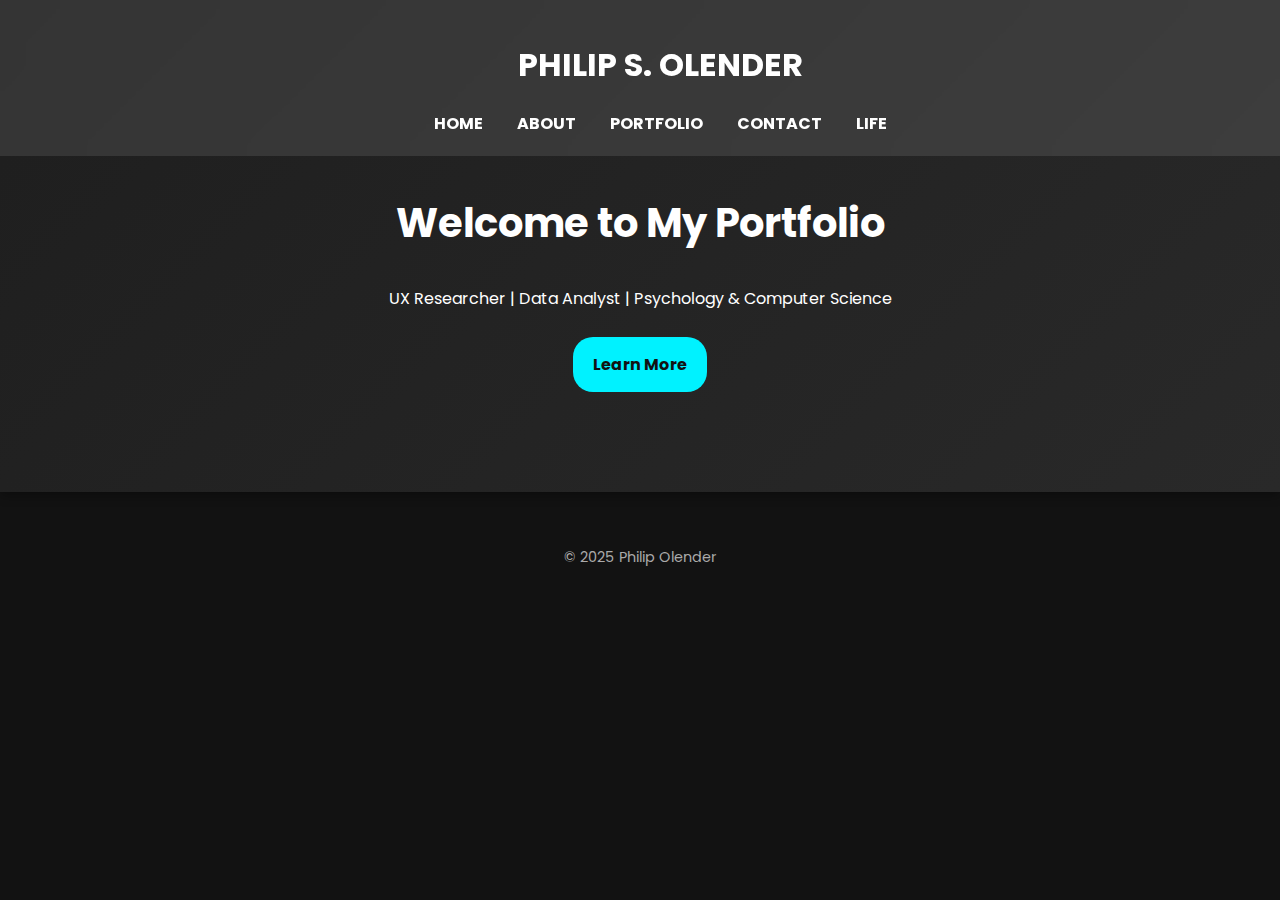
<file: index.html>
<!DOCTYPE html>
<html lang="en">
<head>
  <meta charset="UTF-8" />
  <meta name="viewport" content="width=device-width, initial-scale=1.0"/>
  <title>Philip Olender - Portfolio</title>
  <link rel="stylesheet" href="styles.css" />
</head>
<body>
  <header>
    <h1>Philip S. Olender</h1>
    <nav>
      <a href="index.html">Home</a>
      <a href="about.html">About</a>
      <a href="portfolio.html">Portfolio</a>
      <a href="contact.html">Contact</a>
      <a href="life.html">Life</a>
    </nav>
  </header>

  <section class="hero">
    <h2>Welcome to My Portfolio</h2>
    <p>UX Researcher | Data Analyst | Psychology & Computer Science</p>
    <a href="about.html" class="btn">Learn More</a>
  </section>

  <footer>
    <p>&copy; 2025 Philip Olender</p>
  </footer>

  <script src="script.js"></script>
</body>
</html>
</file>
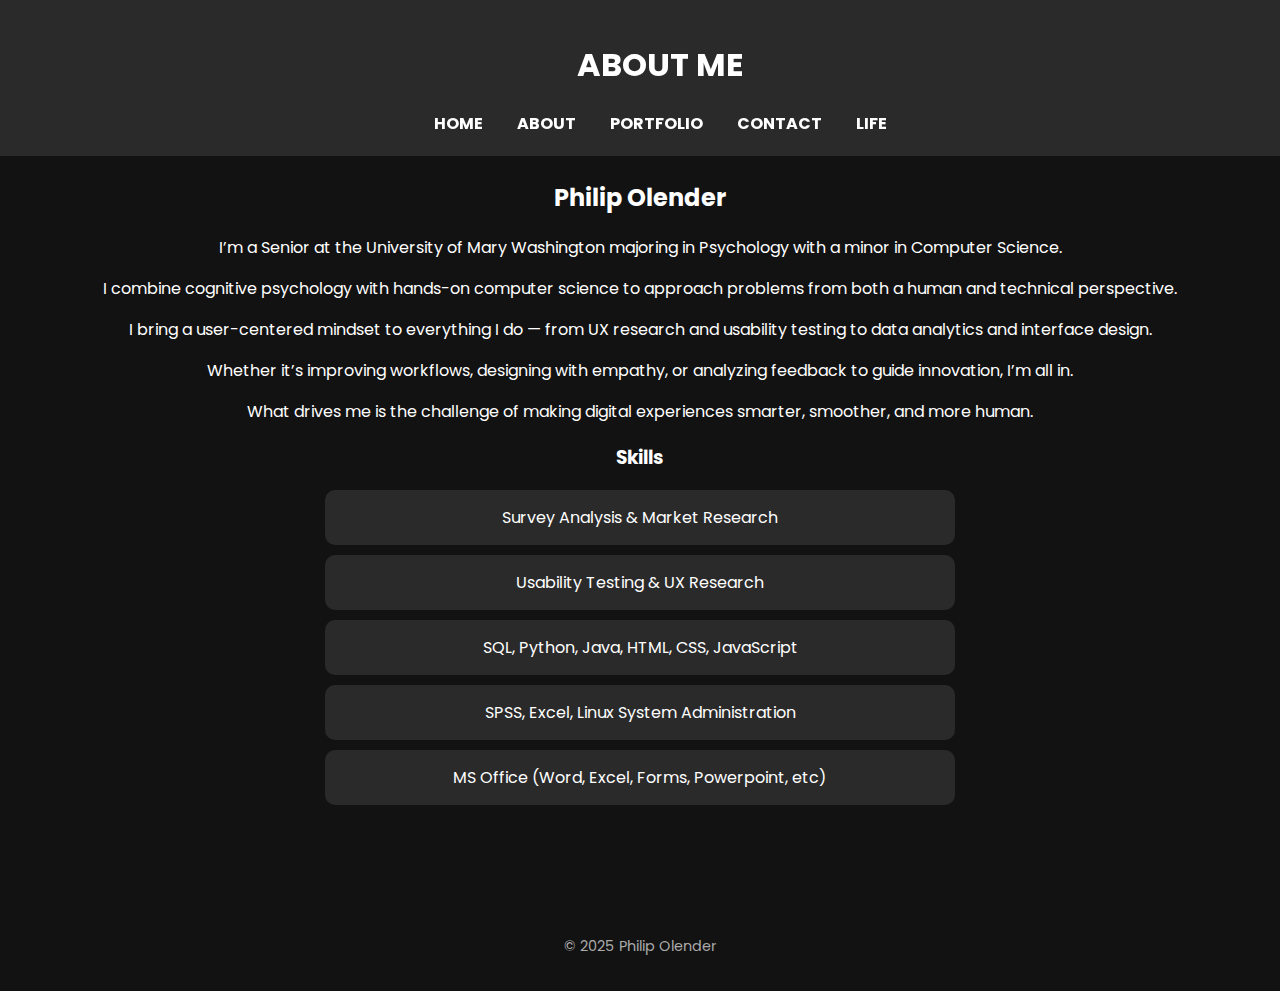
<file: about.html>
<!DOCTYPE html>
<html lang="en">
<head>
  <meta charset="UTF-8"/>
  <meta name="viewport" content="width=device-width, initial-scale=1.0"/>
  <title>About Me</title>
  <link rel="stylesheet" href="styles.css"/>
</head>
<body>
  <header>
    <h1>About Me</h1>
    <nav>
      <a href="index.html">Home</a>
      <a href="about.html">About</a>
      <a href="portfolio.html">Portfolio</a>
      <a href="contact.html">Contact</a>
      <a href="life.html">Life</a>
    </nav>
  </header>

  <section class="content">
    <h2>Philip Olender</h2>
    <p>I’m a Senior at the University of Mary Washington majoring in Psychology with a minor in Computer Science.</p>
    <p>I combine cognitive psychology with hands-on computer science to approach problems from both a human and technical perspective.</p>
    <p>I bring a user-centered mindset to everything I do — from UX research and usability testing to data analytics and interface design.</p>
    <p>Whether it’s improving workflows, designing with empathy, or analyzing feedback to guide innovation, I’m all in.</p>
    <p>What drives me is the challenge of making digital experiences smarter, smoother, and more human.</p>

    <h3>Skills</h3>
    <ul>
      <li>Survey Analysis & Market Research</li>
      <li>Usability Testing & UX Research</li>
      <li>SQL, Python, Java, HTML, CSS, JavaScript</li>
      <li>SPSS, Excel, Linux System Administration</li>
      <li>MS Office (Word, Excel, Forms, Powerpoint, etc)</li>
    </ul>
  </section>

  <footer>
    <p>&copy; 2025 Philip Olender</p>
  </footer>
</body>
</html>
</file>
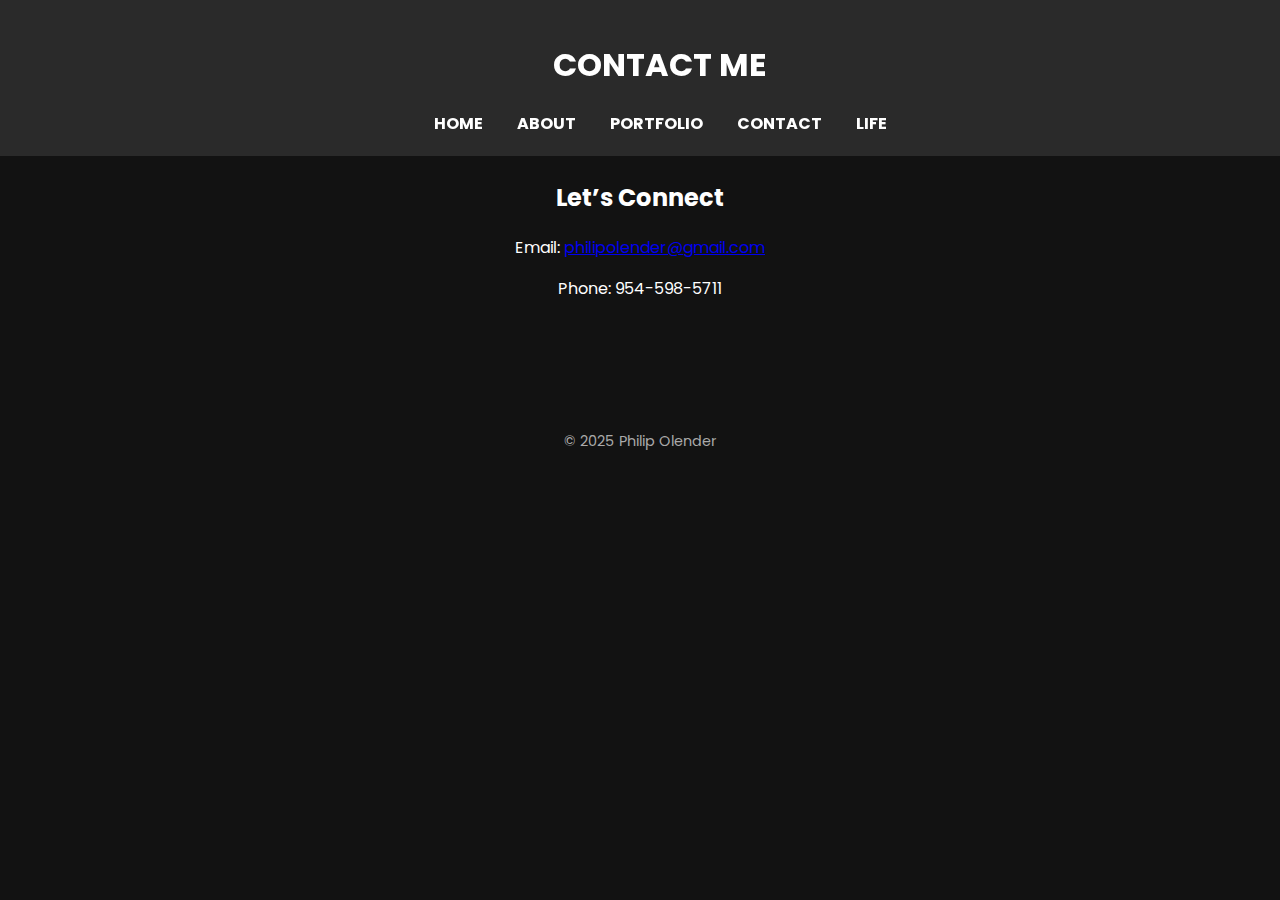
<file: contact.html>
<!DOCTYPE html>
<html lang="en">
<head>
  <meta charset="UTF-8"/>
  <meta name="viewport" content="width=device-width, initial-scale=1.0"/>
  <title>Contact Me</title>
  <link rel="stylesheet" href="styles.css"/>
</head>
<body>
  <header>
    <h1>Contact Me</h1>
    <nav>
      <a href="index.html">Home</a>
      <a href="about.html">About</a>
      <a href="portfolio.html">Portfolio</a>
      <a href="contact.html">Contact</a>
      <a href="life.html">Life</a>
    </nav>
  </header>

  <section class="content">
    <h2>Let’s Connect</h2>
    <p>Email: <a href="mailto:philipolender@gmail.com">philipolender@gmail.com</a></p>
    <p>Phone: 954-598-5711</p>
  </section>

  <footer>
    <p>&copy; 2025 Philip Olender</p>
  </footer>
</body>
</html>
</file>
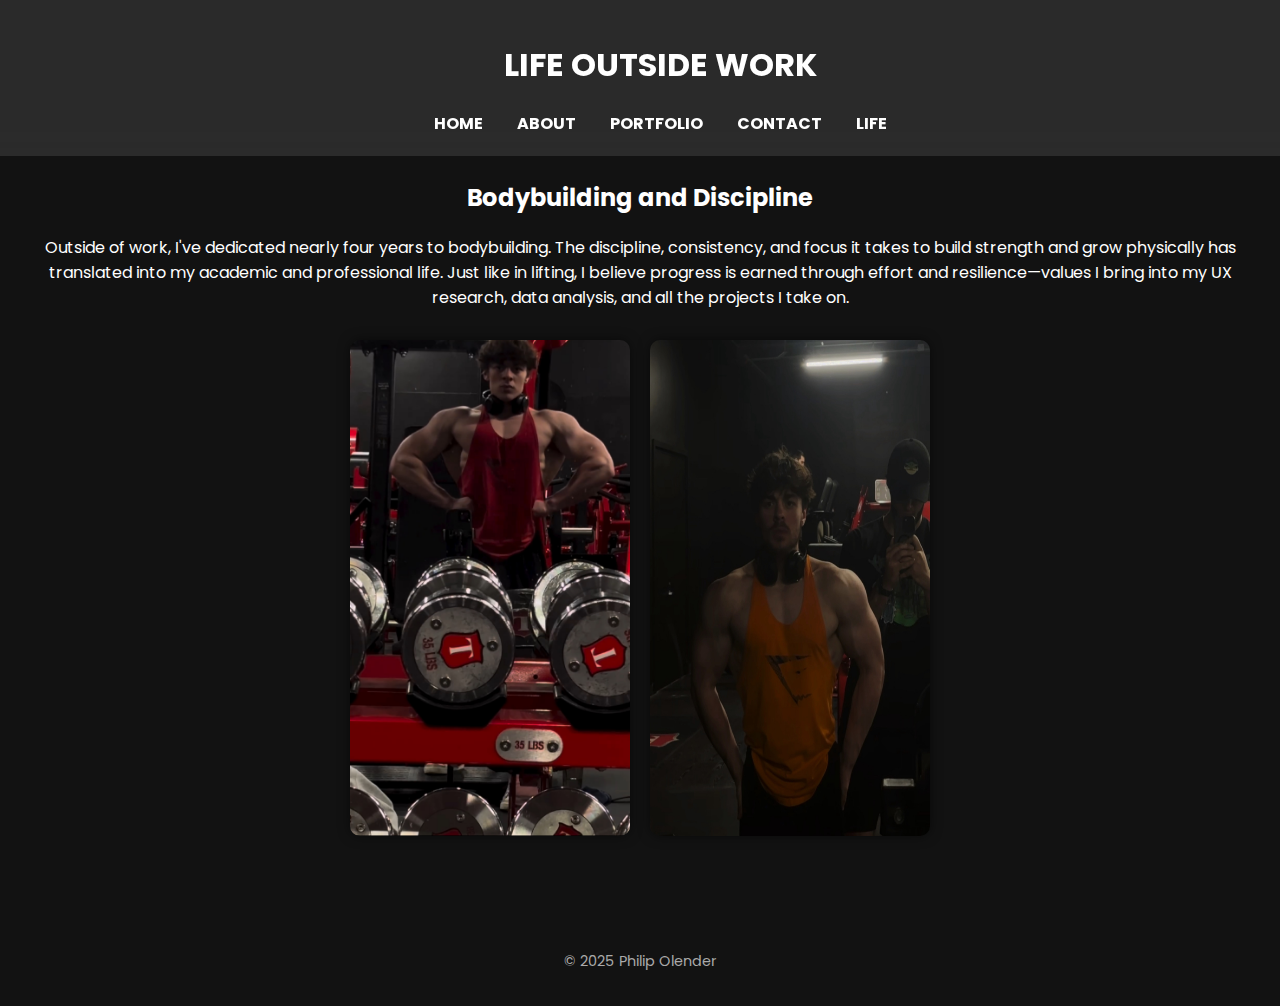
<file: life.html>
<!DOCTYPE html>
<html lang="en">

<head>
  <meta charset="UTF-8">
  <meta name="viewport" content="width=device-width, initial-scale=1.0">
  <title>Life Outside Work</title>
  <link rel="stylesheet" href="styles.css">
</head>

<body>
  <header>
    <h1>Life Outside Work</h1>
    <nav>
        <a href="index.html">Home</a>
        <a href="about.html">About</a>
        <a href="portfolio.html">Portfolio</a>
        <a href="contact.html">Contact</a>
        <a href="life.html" class="active">Life</a>
    </nav>
  </header>

  <main class="content">
    <section>
      <h2>Bodybuilding and Discipline</h2>
      <p>
        Outside of work, I've dedicated nearly four years to bodybuilding. The discipline, consistency, and focus it takes to build strength and grow physically has translated into my academic and professional life. 
        Just like in lifting, I believe progress is earned through effort and resilience—values I bring into my UX research, data analysis, and all the projects I take on.
      </p>
      <div class="gym-gallery">
        <img src="images/IMG_1028.jpg" alt="Gym photo 1">
        <img src="images/IMG_5187.jpg" alt="Gym photo 2">
      </div>
    </section>
  </main>

  <footer>
    <p>&copy; 2025 Philip Olender</p>
  </footer>
</body>

</html>
</file>
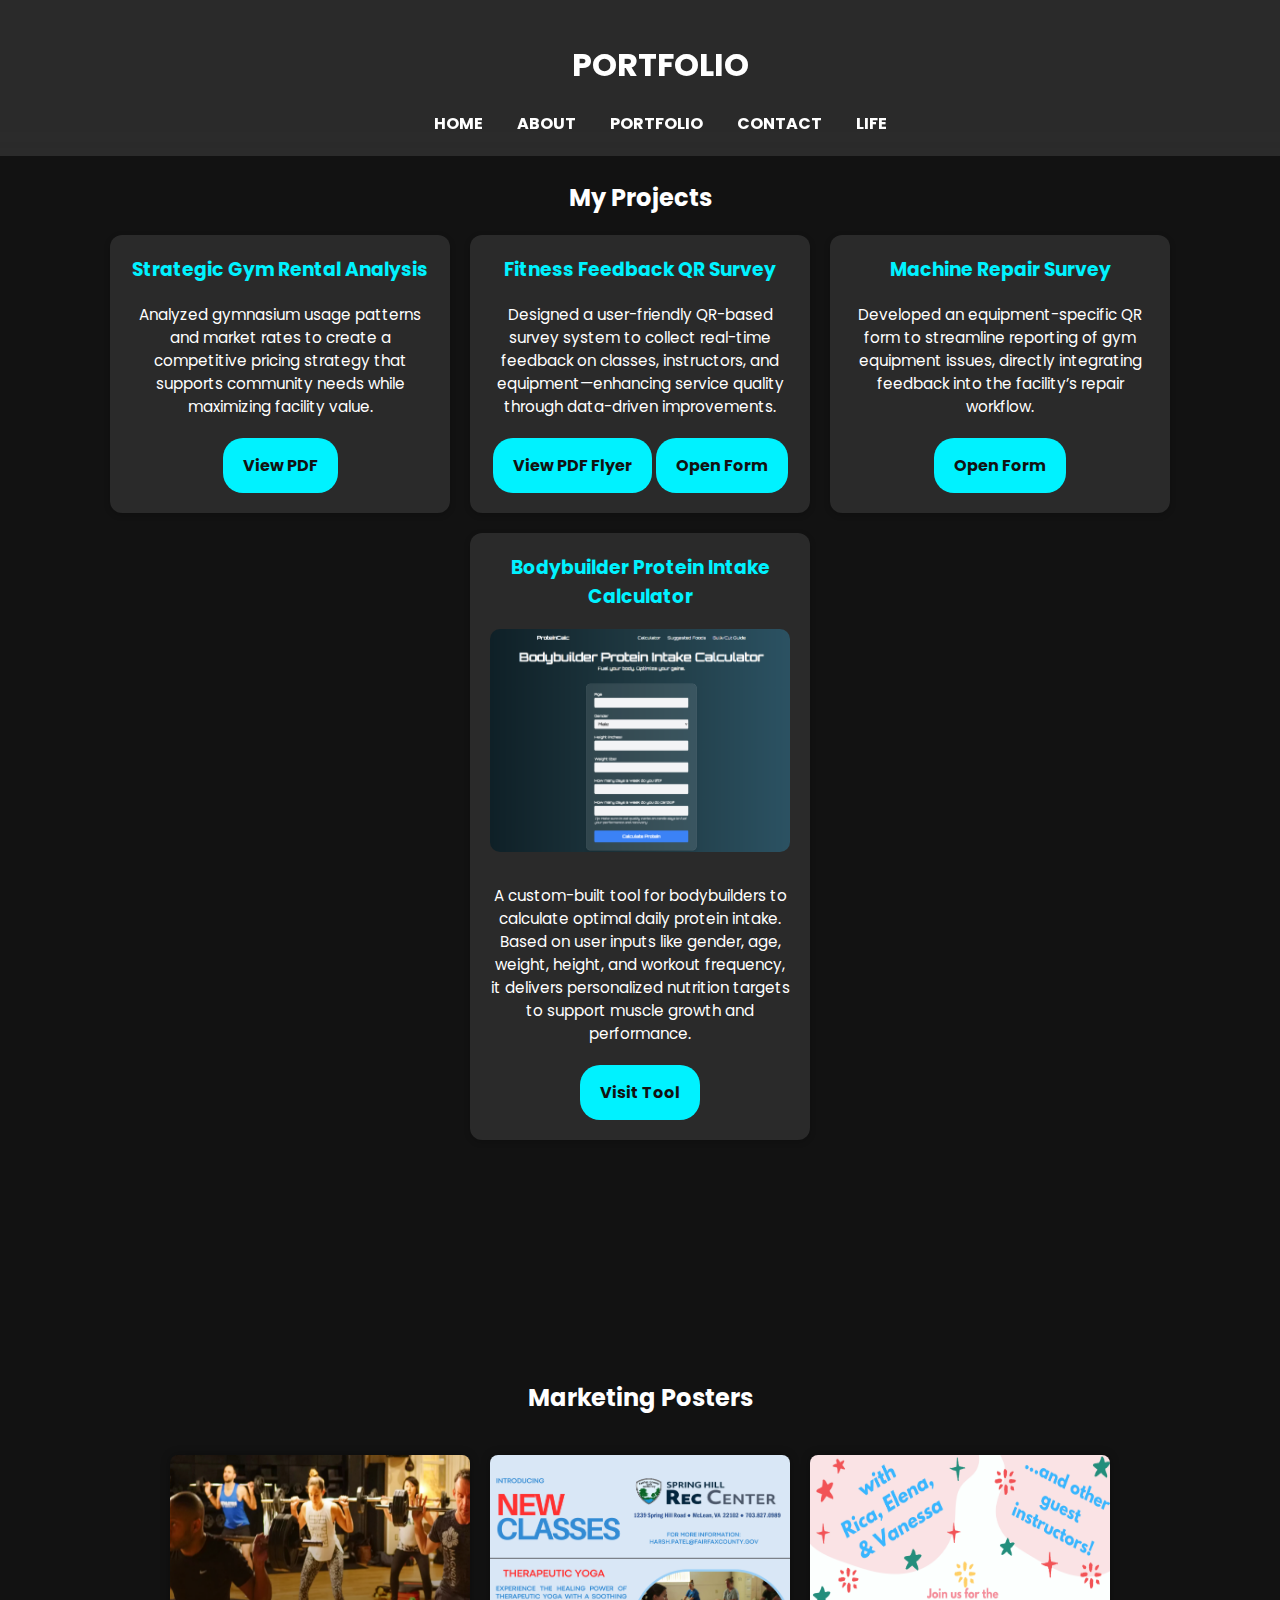
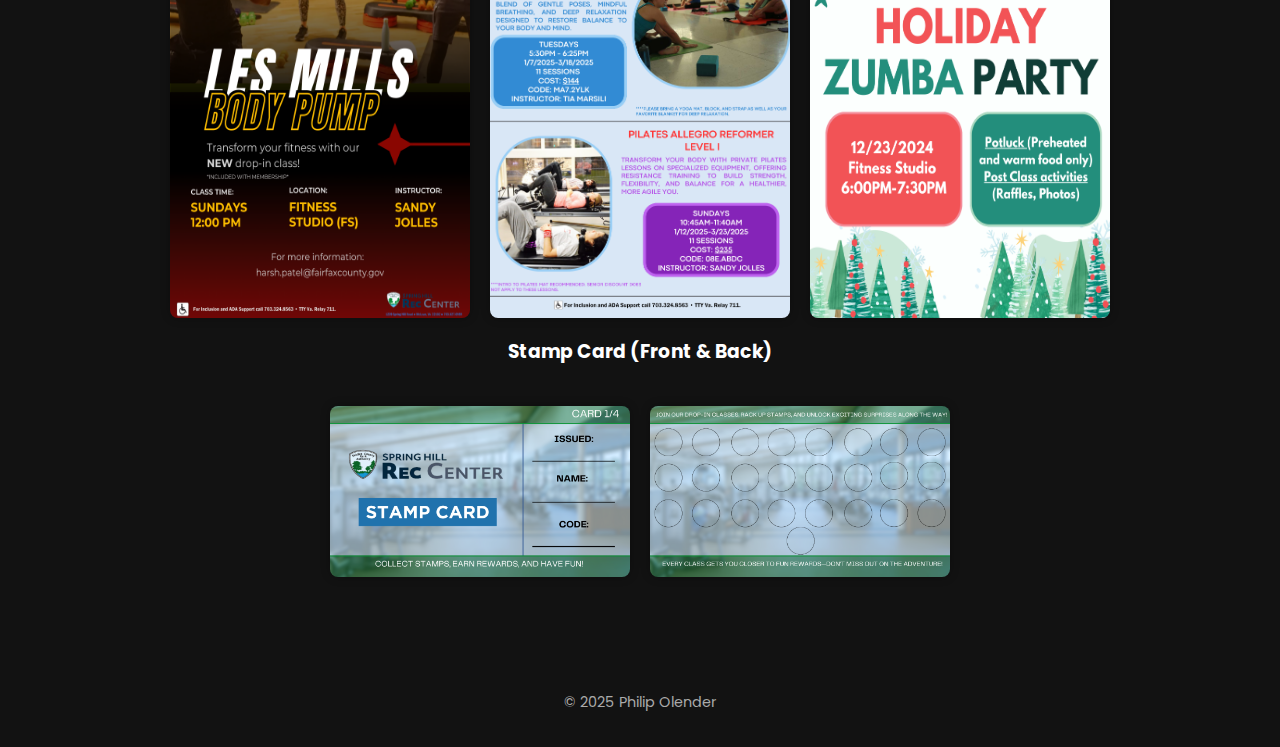
<file: portfolio.html>
<!DOCTYPE html>
<html lang="en">
<head>
  <meta charset="UTF-8"/>
  <meta name="viewport" content="width=device-width, initial-scale=1.0"/>
  <title>Portfolio</title>
  <link rel="stylesheet" href="styles.css"/>
</head>
<body>
  <header>
    <h1>Portfolio</h1>
    <nav>
      <a href="index.html">Home</a>
      <a href="about.html">About</a>
      <a href="portfolio.html">Portfolio</a>
      <a href="contact.html">Contact</a>
      <a href="life.html">Life</a>
    </nav>
  </header>

  <section class="content">
    <h2>My Projects</h2>
    <div class="project-grid">
      <div class="project-card">
        <h3>Strategic Gym Rental Analysis</h3>
        <p>Analyzed gymnasium usage patterns and market rates to create a competitive pricing strategy that supports community needs while maximizing facility value.</p>
        <a class="btn" href="GymRentalFeePDF.pdf" target="_blank">View PDF</a>
      </div>

      <div class="project-card">
        <h3>Fitness Feedback QR Survey</h3>
        <p>Designed a user-friendly QR-based survey system to collect real-time feedback on classes, instructors, and equipment—enhancing service quality through data-driven improvements.</p>
        <a class="btn" href="fitnesscentersurvey.pdf" target="_blank">View PDF Flyer</a>
        <a class="btn" href="https://forms.office.com/Pages/ResponsePage.aspx?id=y1Zhom9dckGdfZNOsKeydRAUQibJxzhHqxhkydpKZY9UNUJEQlE3TTZOTDNaSVNWQTBXTUVQM0g5Ni4u&origin=QRCode" target="_blank">Open Form</a>
      </div>

      <div class="project-card">
        <h3>Machine Repair Survey</h3>
        <p>Developed an equipment-specific QR form to streamline reporting of gym equipment issues, directly integrating feedback into the facility’s repair workflow.</p>
        <a class="btn" href="https://forms.office.com/Pages/ResponsePage.aspx?id=DQSIkWdsW0yxEjajBLZtrQAAAAAAAAAAAAO__ddfKaBUQVExQ05HRDQwMUdBV0pCVlZLRE9KOUo2Ni4u" target="_blank">Open Form</a>
      </div>

      <div class="project-card">
        <h3>Bodybuilder Protein Intake Calculator</h3>
        <img src="images/proteincalc.png" alt="Protein Calculator Thumbnail" style="width:100%; border-radius: 10px; margin-bottom: 15px;">
        <p>A custom-built tool for bodybuilders to calculate optimal daily protein intake. Based on user inputs like gender, age, weight, height, and workout frequency, it delivers personalized nutrition targets to support muscle growth and performance.</p>
        <a class="btn" href="https://ph1lbetter.github.io/protein-calculator/" target="_blank">Visit Tool</a>
      </div>
    </div>
  </section>

  <section class="content">
    <h2>Marketing Posters</h2>
    <div class="poster-gallery">
      <img src="images/les-mills.png" alt="Les Mills Poster">
      <img src="images/new-classes.png" alt="New Classes Poster">
      <img src="images/zumba-party.png" alt="Zumba Party Poster">
    </div>

    <h3>Stamp Card (Front & Back)</h3>
    <div class="poster-gallery">
      <img src="images/1.png" alt="Stamp Card Front">
      <img src="images/2.png" alt="Stamp Card Back">
    </div>
  </section>

  <footer>
    <p>&copy; 2025 Philip Olender</p>
  </footer>
</body>
</html>
</file>
<file: styles.css>
@import url('https://fonts.googleapis.com/css2?family=Poppins:wght@300;400;700&display=swap');

body {
    font-family: 'Poppins', sans-serif;
    margin: 0;
    padding: 0;
    text-align: center;
    background-color: #121212;
    color: #fff;
}

header {
    background: rgba(255, 255, 255, 0.1);
    backdrop-filter: blur(10px);
    padding: 20px;
    position: fixed;
    width: 100%;
    top: 0;
    left: 0;
    text-transform: uppercase;
    z-index: 1000;
}

nav a {
    color: #fff;
    text-decoration: none;
    margin: 15px;
    font-weight: bold;
    transition: color 0.3s ease;
}

nav a:hover {
    color: #00f2ff;
}

.hero {
    padding: 160px 20px 100px;
    background: linear-gradient(135deg, #1e1e1e, #292929);
    box-shadow: 0 4px 10px rgba(0, 0, 0, 0.3);
}

.hero h2 {
    font-size: 2.5em;
}

.btn {
    display: inline-block;
    padding: 15px 20px;
    margin-top: 10px;
    background: #00f2ff;
    color: #121212;
    text-decoration: none;
    font-weight: bold;
    border-radius: 20px;
    transition: all 0.3s ease-in-out;
}

.btn:hover {
    background: #00aaff;
    transform: scale(1.05);
}

.content {
    padding: 160px 20px 60px;
}

ul {
    list-style: none;
    padding: 0;
}

ul li {
    background: rgba(255, 255, 255, 0.1);
    margin: 10px auto;
    padding: 15px;
    max-width: 600px;
    border-radius: 10px;
    transition: 0.3s ease;
}

ul li:hover {
    background: #00f2ff;
    color: #121212;
}

footer {
    background: #121212;
    padding: 20px;
    margin-top: 20px;
    font-size: 0.9em;
    color: #aaa;
}

.project-grid {
    display: flex;
    flex-wrap: wrap;
    justify-content: center;
    gap: 20px;
}

.project-card {
    background: rgba(255, 255, 255, 0.1);
    padding: 20px;
    border-radius: 12px;
    width: 300px;
    box-shadow: 0 2px 6px rgba(0,0,0,0.2);
}

.project-card h3 {
    margin-top: 0;
    color: #00f2ff;
}

.project-card p {
    font-size: 0.95em;
    margin: 10px 0;
}

.poster-gallery {
  display: flex;
  flex-wrap: wrap;
  justify-content: center;
  gap: 20px;
  margin-top: 40px;
}

.poster-gallery img {
  width: 300px;
  border-radius: 8px;
  box-shadow: 0 0 10px rgba(0,0,0,0.3);
}

/* Life Page Styles */
#life-outside-work {
  background-color: #111;
  color: white;
  padding: 60px 20px;
  text-align: center;
}

#life-outside-work h2 {
  font-size: 2em;
  margin-bottom: 20px;
  color: #00f7ff;
}

#life-outside-work {
  background-color: #111;
  color: white;
  padding: 120px 20px 60px; /* Increased top padding */
  text-align: center;
}

.gym-gallery {
  display: flex;
  flex-wrap: wrap;
  justify-content: center;
  gap: 20px;
  margin-top: 30px;
}

.gym-gallery img {
  width: 280px;
  max-width: 100%;
  height: auto;
  border-radius: 10px;
  transition: all 0.3s ease-in-out;
  box-shadow: 0 0 12px rgba(0,0,0,0.5);
}

.gym-gallery img:hover {
  transform: scale(1.05);
}

/* Horizontal Navbar Style */
nav ul.navbar {
  display: flex;
  justify-content: center;
  gap: 30px;
  list-style-type: none;
  padding: 0;
  margin: 20px 0;
}

nav ul.navbar li a {
  color: white;
  text-decoration: none;
  font-weight: bold;
  padding: 10px 20px;
  border-radius: 8px;
  transition: 0.3s ease;
  background-color: transparent;
}

nav ul.navbar li a:hover {
  background-color: #00f7ff;
  color: black;
}

nav ul.navbar li a.active {
  background-color: #00f7ff;
  color: black;
}

.hero h1,
.content h1,
header h1 {
  text-align: center;
}
</file>
